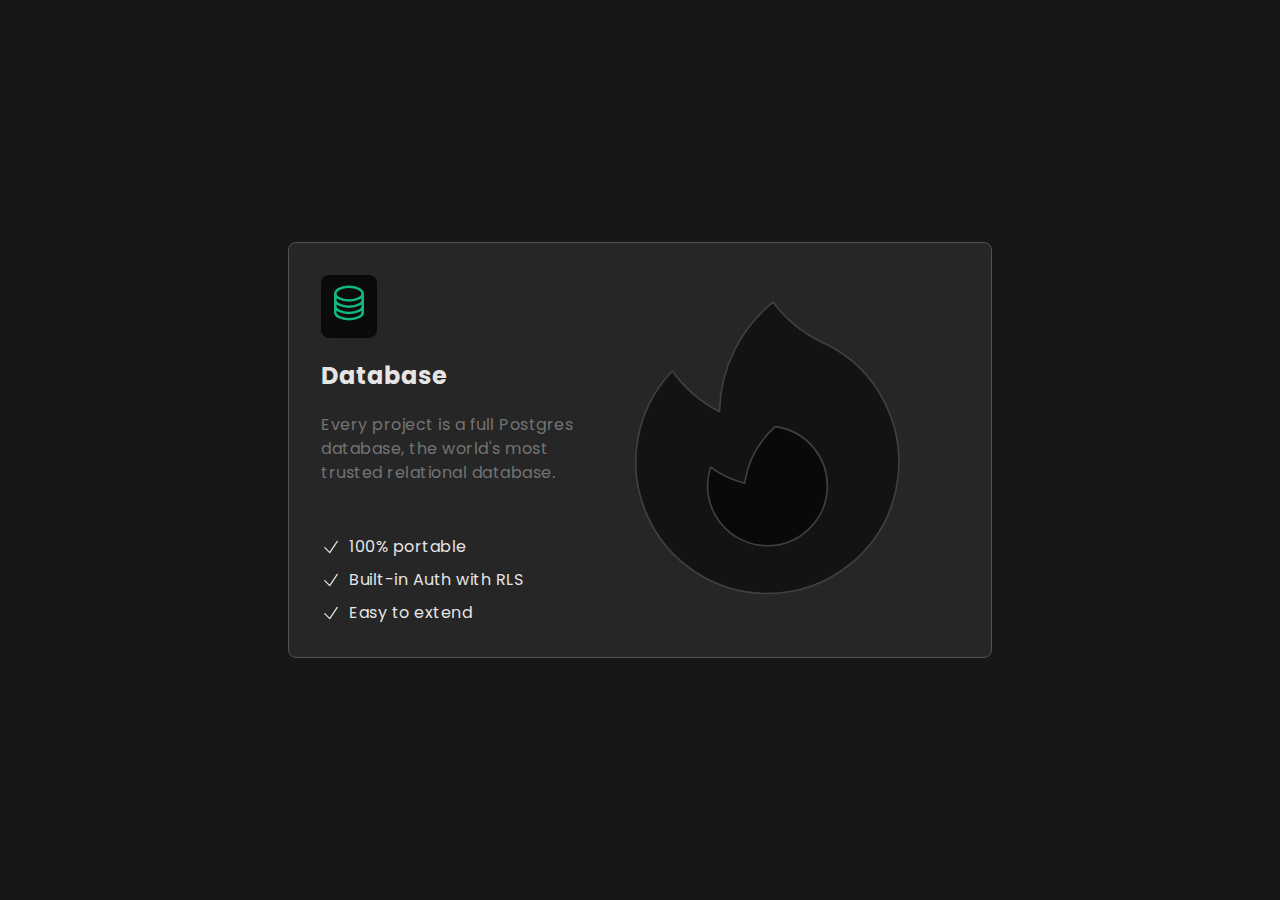
<file: index.html>
<!DOCTYPE html>
<html lang="en">
<head>
    <meta charset="UTF-8">
    <meta name="viewport" content="width=device-width, initial-scale=1.0">
    <title>SVG Gradient Hover</title>
    <link rel="preconnect" href="https://fonts.googleapis.com">
    <link rel="preconnect" href="https://fonts.gstatic.com" crossorigin>
    <link href="https://fonts.googleapis.com/css2?family=Poppins:wght@400;500;600&display=swap" rel="stylesheet">
    <link rel="stylesheet" href="styles.css">
</head>
<body>
    <main>
        <section class="card" id="card">
            <div class="card-content">
                <div class="card-header">
                    <div class="icon-container">
                        <svg class="database-icon" xmlns="http://www.w3.org/2000/svg" fill="none" viewBox="0 0 24 24" stroke-width="1.5" stroke="currentColor">
                            <path stroke-linecap="round" stroke-linejoin="round" d="M20.25 6.375c0 2.278-3.694 4.125-8.25 4.125S3.75 8.653 3.75 6.375m16.5 0c0-2.278-3.694-4.125-8.25-4.125S3.75 4.097 3.75 6.375m16.5 0v11.25c0 2.278-3.694 4.125-8.25 4.125s-8.25-1.847-8.25-4.125V6.375m16.5 0v3.75m-16.5-3.75v3.75m16.5 0v3.75C20.25 16.153 16.556 18 12 18s-8.25-1.847-8.25-4.125v-3.75m16.5 0c0 2.278-3.694 4.125-8.25 4.125s-8.25-1.847-8.25-4.125" />
                        </svg>
                    </div>
                    <h1>Database</h1>
                    <p>Every project is a full Postgres database, the world's most trusted relational database.</p>
                </div>
                <div class="features">
                    <div class="feature">
                        <svg xmlns="http://www.w3.org/2000/svg" fill="none" viewBox="0 0 24 24" stroke-width="1.5" stroke="currentColor" class="check-icon">
                            <path stroke-linecap="round" stroke-linejoin="round" d="M4.5 12.75l6 6 9-13.5" />
                        </svg>
                        <span>100% portable</span>
                    </div>
                    <div class="feature">
                        <svg xmlns="http://www.w3.org/2000/svg" fill="none" viewBox="0 0 24 24" stroke-width="1.5" stroke="currentColor" class="check-icon">
                            <path stroke-linecap="round" stroke-linejoin="round" d="M4.5 12.75l6 6 9-13.5" />
                        </svg>
                        <span>Built-in Auth with RLS</span>
                    </div>
                    <div class="feature">
                        <svg xmlns="http://www.w3.org/2000/svg" fill="none" viewBox="0 0 24 24" stroke-width="1.5" stroke="currentColor" class="check-icon">
                            <path stroke-linecap="round" stroke-linejoin="round" d="M4.5 12.75l6 6 9-13.5" />
                        </svg>
                        <span>Easy to extend</span>
                    </div>
                </div>
            </div>
            <div class="flame-container">
                <svg class="flame" xmlns="http://www.w3.org/2000/svg" viewBox="0 0 24 24">
                    <defs>
                        <radialGradient id="emeraldGradient" gradientUnits="userSpaceOnUse" r="35%" cx="50%" cy="50%">
                            <stop class="gradient-stop" offset="0" stop-color="#404040" />
                            <stop offset="1" stop-color="#404040" />
                        </radialGradient>
                    </defs>
                    <path class="flame-path-1" stroke-linecap="round" stroke-linejoin="round" stroke="url(#emeraldGradient)"
                        d="M15.362 5.214A8.252 8.252 0 0 1 12 21 8.25 8.25 0 0 1 6.038 7.047 8.287 8.287 0 0 0 9 9.601a8.983 8.983 0 0 1 3.361-6.867 8.21 8.21 0 0 0 3 2.48Z" />
                    <path class="flame-path-2" stroke-linecap="round" stroke-linejoin="round" stroke="url(#emeraldGradient)"
                        d="M12 18a3.75 3.75 0 0 0 .495-7.468 5.99 5.99 0 0 0-1.925 3.547 5.975 5.975 0 0 1-2.133-1.001A3.75 3.75 0 0 0 12 18Z" />
                </svg>
            </div>
        </section>
    </main>
    <script src="script.js"></script>
</body>
</html>
</file>
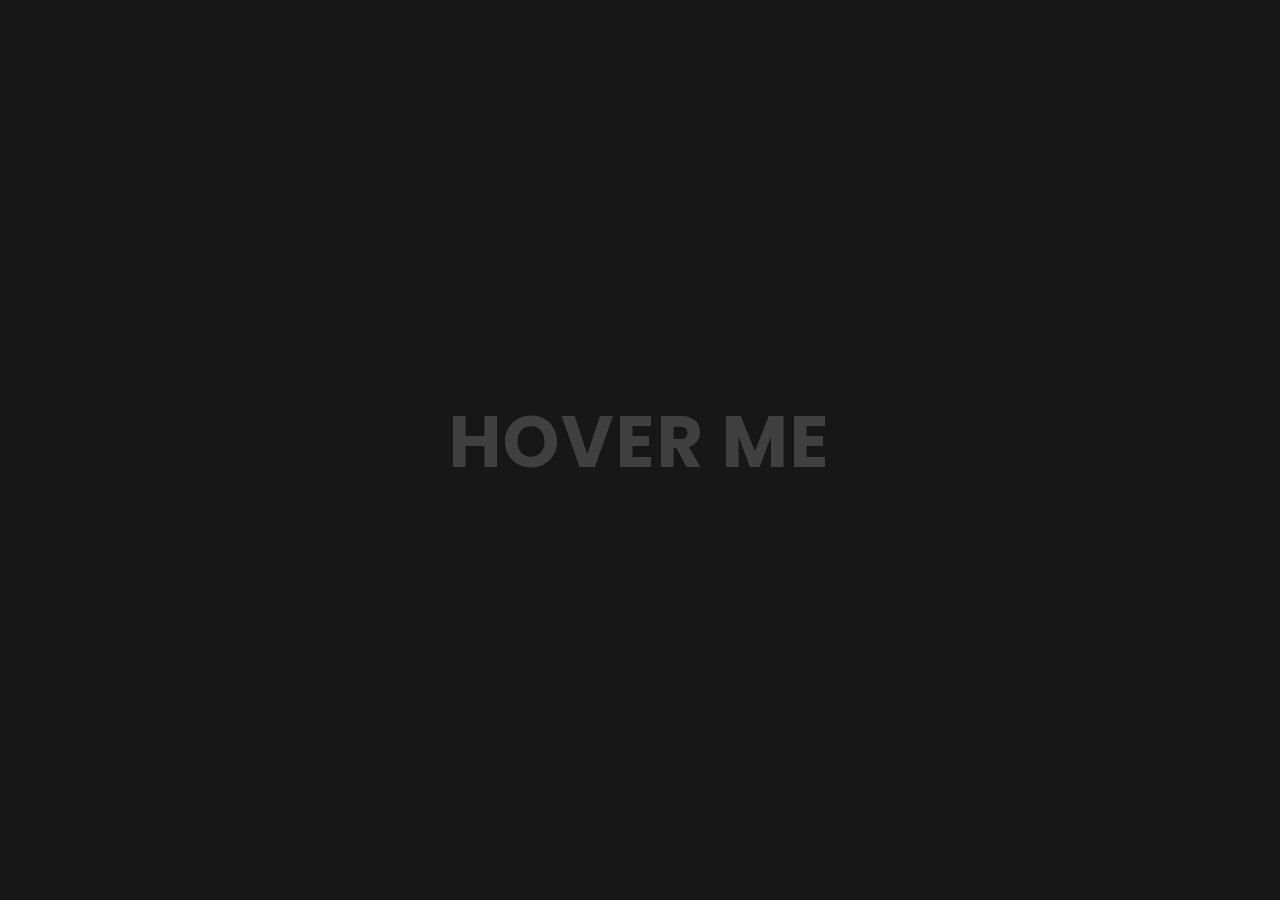
<file: text-variation/index.html>
<!DOCTYPE html>
<html lang="en">
<head>
    <meta charset="UTF-8">
    <meta name="viewport" content="width=device-width, initial-scale=1.0">
    <title>Text Gradient Hover Animation</title>
    <link rel="preconnect" href="https://fonts.googleapis.com">
    <link rel="preconnect" href="https://fonts.gstatic.com" crossorigin>
    <link href="https://fonts.googleapis.com/css2?family=Poppins:wght@700&display=swap" rel="stylesheet">
    <link rel="stylesheet" href="styles.css">
</head>
<body>
    <main>
        <div class="text-container">
            <svg class="text-mask" viewBox="0 0 600 100">
                <defs>
                    <radialGradient id="textGradient" gradientUnits="userSpaceOnUse" r="50%" cx="50%" cy="50%">
                        <stop class="gradient-stop" offset="0" stop-color="#404040" />
                        <stop offset="1" stop-color="#404040" />
                    </radialGradient>
                </defs>
                <text x="50%" y="50%" text-anchor="middle" dominant-baseline="middle" fill="url(#textGradient)">
                    Hover Me
                </text>
            </svg>
        </div>
    </main>
    <script src="script.js"></script>
</body>
</html>
</file>
<file: styles.css>
* {
    margin: 0;
    padding: 0;
    box-sizing: border-box;
    font-family: 'Poppins', sans-serif;
}

body {
    background-color: #171717;
    display: flex;
    justify-content: center;
    align-items: center;
    min-height: 100vh;
}

.card {
    width: 704px;
    height: 416px;
    background-color: #262626;
    border: 1px solid #525252;
    border-radius: 8px;
    display: flex;
    padding: 32px;
    position: relative;
}

.card-content {
    width: 40%;
    display: flex;
    flex-direction: column;
    justify-content: space-between;
}

.card-header {
    display: flex;
    flex-direction: column;
    gap: 20px;
}

.icon-container {
    width: 56px;
    background-color: rgba(0, 0, 0, 0.7);
    border-radius: 8px;
    padding: 8px;
    box-shadow: inset 0 2px 4px rgba(0, 0, 0, 0.1);
}

.database-icon {
    width: 100%;
    stroke: #10b981;
}

.check-icon {
    width: 20px;
    stroke: #e5e5e5;
}

h1 {
    color: #e5e5e5;
    font-size: 24px;
    letter-spacing: 0.5px;
}

p {
    color: #737373;
    letter-spacing: 0.5px;
    line-height: 1.5;
}

.features {
    display: flex;
    flex-direction: column;
    gap: 8px;
}

.feature {
    display: flex;
    align-items: center;
    gap: 8px;
    color: #e5e5e5;
    letter-spacing: 0.5px;
}

.flame-container {
    width: 60%;
    display: flex;
    justify-content: center;
    align-items: center;
}

.flame {
    width: 384px;
    height: 384px;
    transition: all 0.2s;
}

.flame-path-1, .flame-path-2 {
    fill: rgba(0, 0, 0, 0.5);
    stroke-width: 0.1;
}

.card:hover .flame-path-1,
.card:hover .flame-path-2 {
    stroke-width: 0.15;
}
</file>
<file: text-variation/styles.css>
* {
    margin: 0;
    padding: 0;
    box-sizing: border-box;
}

body {
    background-color: #171717;
    min-height: 100vh;
    display: flex;
    justify-content: center;
    align-items: center;
    font-family: 'Poppins', sans-serif;
}

.text-container {
    position: relative;
    display: inline-block;
    overflow: visible;
}

.text-mask {
    width: 600px;
    height: 100px;
    transition: all 0.2s ease-out;
    will-change: transform;
}

.text-mask text {
    font-size: 72px;
    font-weight: 700;
    text-transform: uppercase;
    letter-spacing: 2px;
}

/* Otimização para performance de renderização */
.text-container,
.text-mask {
    transform: translateZ(0);
    backface-visibility: hidden;
    perspective: 1000px;
}

/* Transição suave para o gradiente */
.text-mask stop {
    transition: stop-color 0.2s ease-out;
}
</file>
